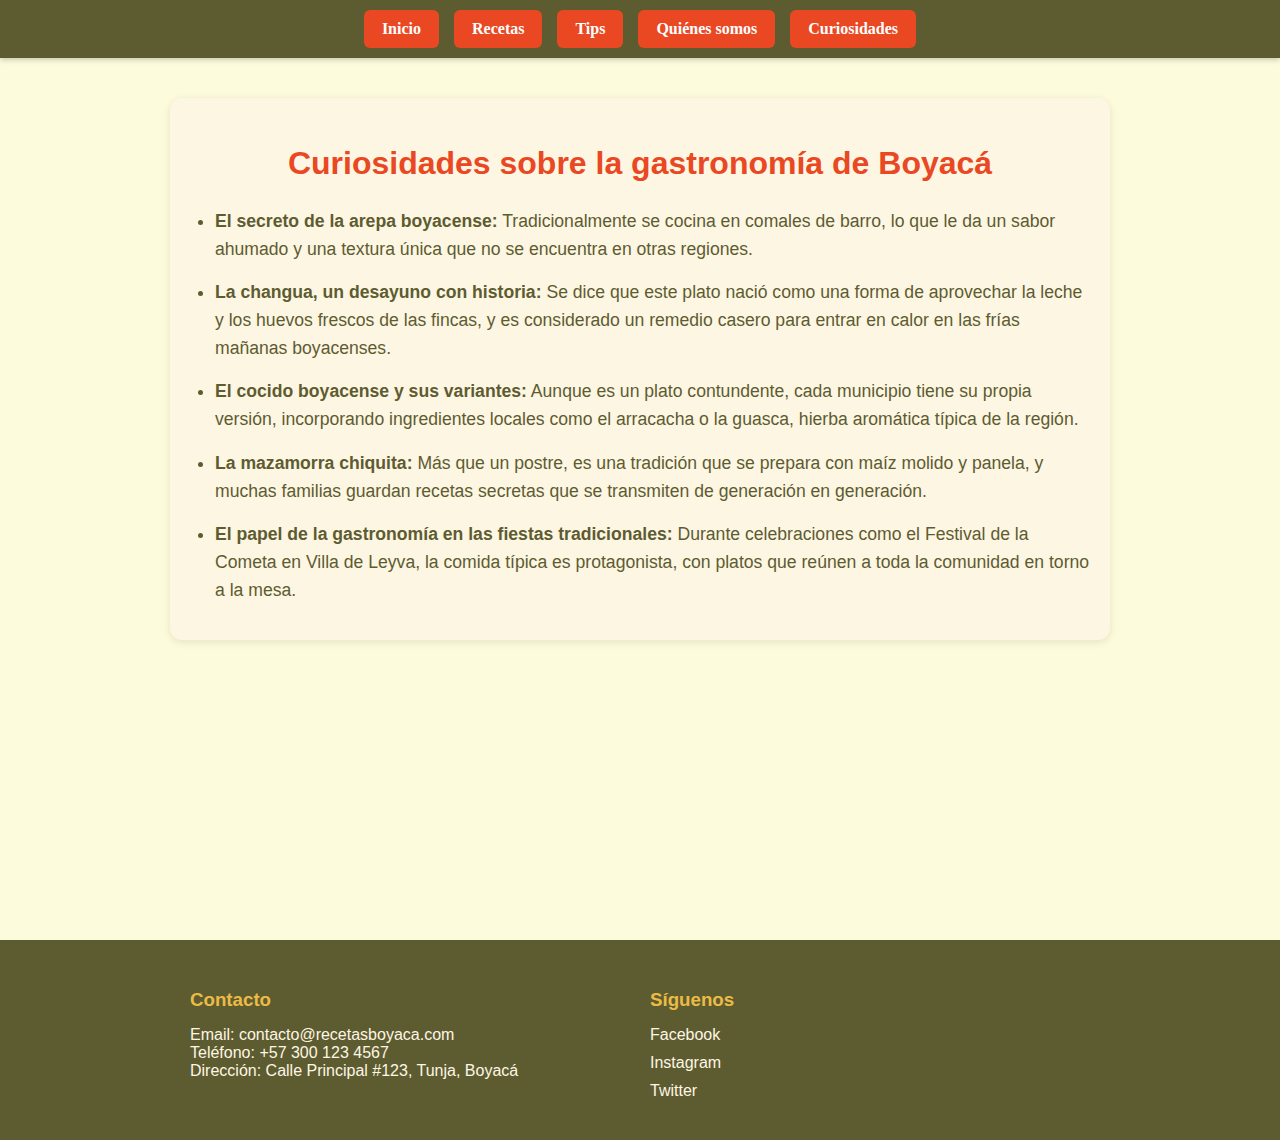
<file: pages/Curiosidades.html>
<!DOCTYPE html>
<html lang="es">
<head>
  <meta charset="UTF-8" />
  <meta name="viewport" content="width=device-width, initial-scale=1" />
  <title>La esquina del Boyaco</title>
  <link rel="stylesheet" href="../css/styles.css" />
</head>
<body>
  <header>
    <nav>
      <a href="../Index.html">Inicio</a>
      <a href="recetas.html">Recetas</a>
      <a href="Tips.html">Tips</a>
      <a href="QuienesSomos.html">Quiénes somos</a>
      <a href="Curiosidades.html">Curiosidades</a>
    </nav>
  </header>

  <main>
    <section class="curiosidades">
      <h2>Curiosidades sobre la gastronomía de Boyacá</h2>
      <ul>
        <li><strong>El secreto de la arepa boyacense:</strong> Tradicionalmente se cocina en comales de barro, lo que le da un sabor ahumado y una textura única que no se encuentra en otras regiones.</li>
        <li><strong>La changua, un desayuno con historia:</strong> Se dice que este plato nació como una forma de aprovechar la leche y los huevos frescos de las fincas, y es considerado un remedio casero para entrar en calor en las frías mañanas boyacenses.</li>
        <li><strong>El cocido boyacense y sus variantes:</strong> Aunque es un plato contundente, cada municipio tiene su propia versión, incorporando ingredientes locales como el arracacha o la guasca, hierba aromática típica de la región.</li>
        <li><strong>La mazamorra chiquita:</strong> Más que un postre, es una tradición que se prepara con maíz molido y panela, y muchas familias guardan recetas secretas que se transmiten de generación en generación.</li>
        <li><strong>El papel de la gastronomía en las fiestas tradicionales:</strong> Durante celebraciones como el Festival de la Cometa en Villa de Leyva, la comida típica es protagonista, con platos que reúnen a toda la comunidad en torno a la mesa.</li>
      </ul>
    </section>
    
  </main>

  <footer>
    <div class="footer-container">
      <div class="footer-section contact">
        <h3>Contacto</h3>
        <p>Email: contacto@recetasboyaca.com</p>
        <p>Teléfono: +57 300 123 4567</p>
        <p>Dirección: Calle Principal #123, Tunja, Boyacá</p>
      </div>

      <div class="footer-section social">
        <h3>Síguenos</h3>
        <ul>
          <li><a href="https://facebook.com/recetasboyaca" target="_blank" rel="noopener">Facebook</a></li>
          <li><a href="https://instagram.com/recetasboyaca" target="_blank" rel="noopener">Instagram</a></li>
          <li><a href="https://twitter.com/recetasboyaca" target="_blank" rel="noopener">Twitter</a></li>
        </ul>
      </div>
    </div>
  </footer>
</body>
</html>
</file>
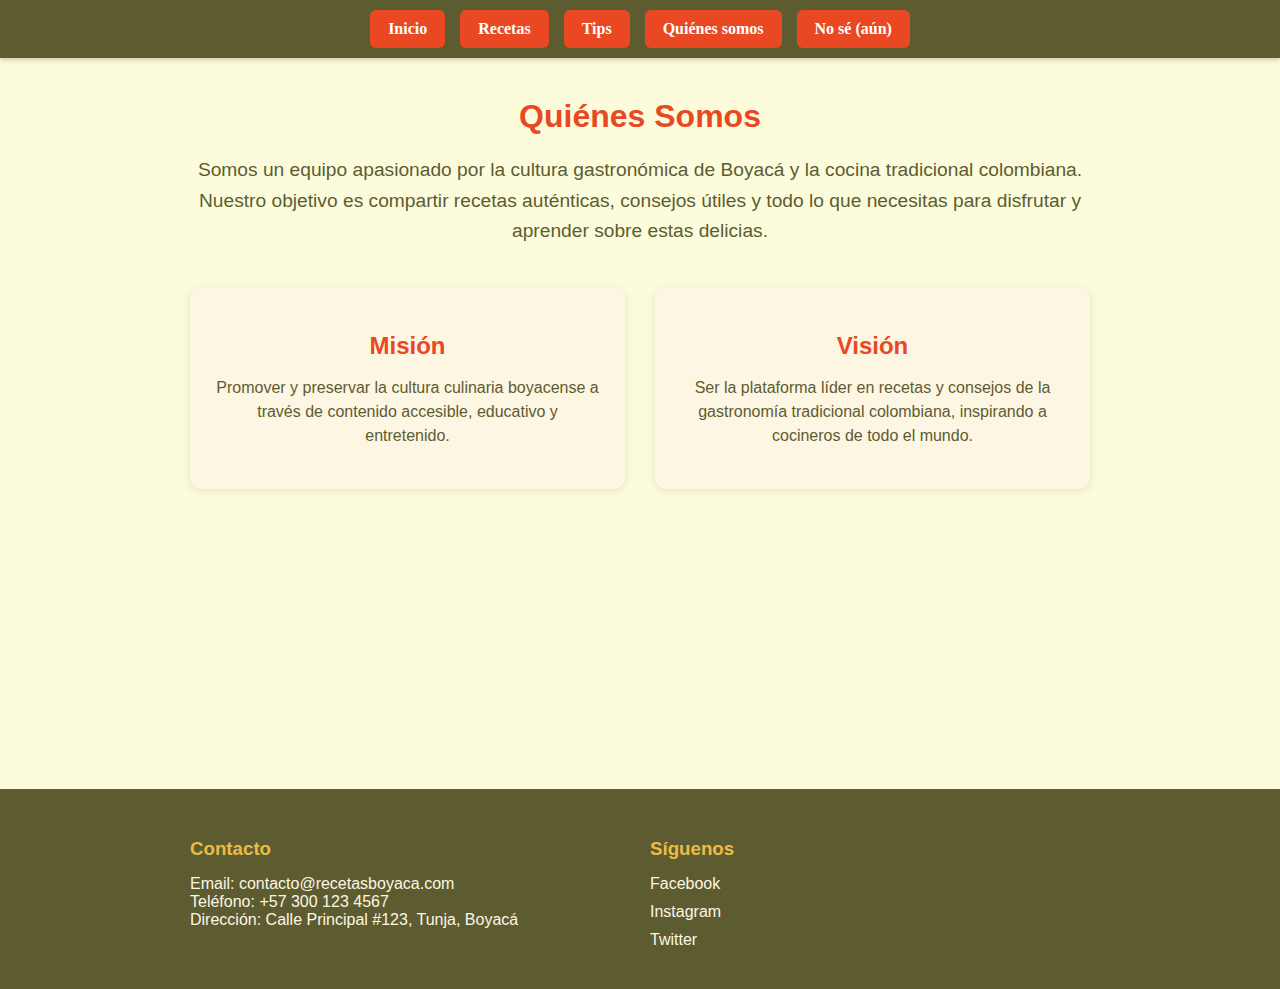
<file: pages/QuienesSomos.html>
<!DOCTYPE html>
<html lang="es">
<head>
  <meta charset="UTF-8" />
  <meta name="viewport" content="width=device-width, initial-scale=1" />
  <title>La esquina del Boyaco</title>
  <link rel="stylesheet" href="../css/styles.css" />
</head>
<body>
  <header>
    <nav>
      <a href="../Index.html">Inicio</a>
      <a href="recetas.html">Recetas</a>
      <a href="Tips.html">Tips</a>
      <a href="QuienesSomos.html">Quiénes somos</a>
      <a href="#">No sé (aún)</a>
    </nav>
  </header>

  <main>
    <section class="about-section">
      <h1>Quiénes Somos</h1>
      <p class="intro">
        Somos un equipo apasionado por la cultura gastronómica de Boyacá y la cocina tradicional colombiana.  
        Nuestro objetivo es compartir recetas auténticas, consejos útiles y todo lo que necesitas para disfrutar y aprender sobre estas delicias.
      </p>

      <div class="mission-vision-cards">
        <div class="card mission">
          <h2>Misión</h2>
          <p>Promover y preservar la cultura culinaria boyacense a través de contenido accesible, educativo y entretenido.</p>
        </div>
        <div class="card vision">
          <h2>Visión</h2>
          <p>Ser la plataforma líder en recetas y consejos de la gastronomía tradicional colombiana, inspirando a cocineros de todo el mundo.</p>
        </div>
      </div>
    </section>
  </main>

  <footer>
    <div class="footer-container">
      <div class="footer-section contact">
        <h3>Contacto</h3>
        <p>Email: contacto@recetasboyaca.com</p>
        <p>Teléfono: +57 300 123 4567</p>
        <p>Dirección: Calle Principal #123, Tunja, Boyacá</p>
      </div>

      <div class="footer-section social">
        <h3>Síguenos</h3>
        <ul>
          <li><a href="https://facebook.com/recetasboyaca" target="_blank" rel="noopener">Facebook</a></li>
          <li><a href="https://instagram.com/recetasboyaca" target="_blank" rel="noopener">Instagram</a></li>
          <li><a href="https://twitter.com/recetasboyaca" target="_blank" rel="noopener">Twitter</a></li>
        </ul>
      </div>
    </div>
  </footer>
</body>
</html>
</file>
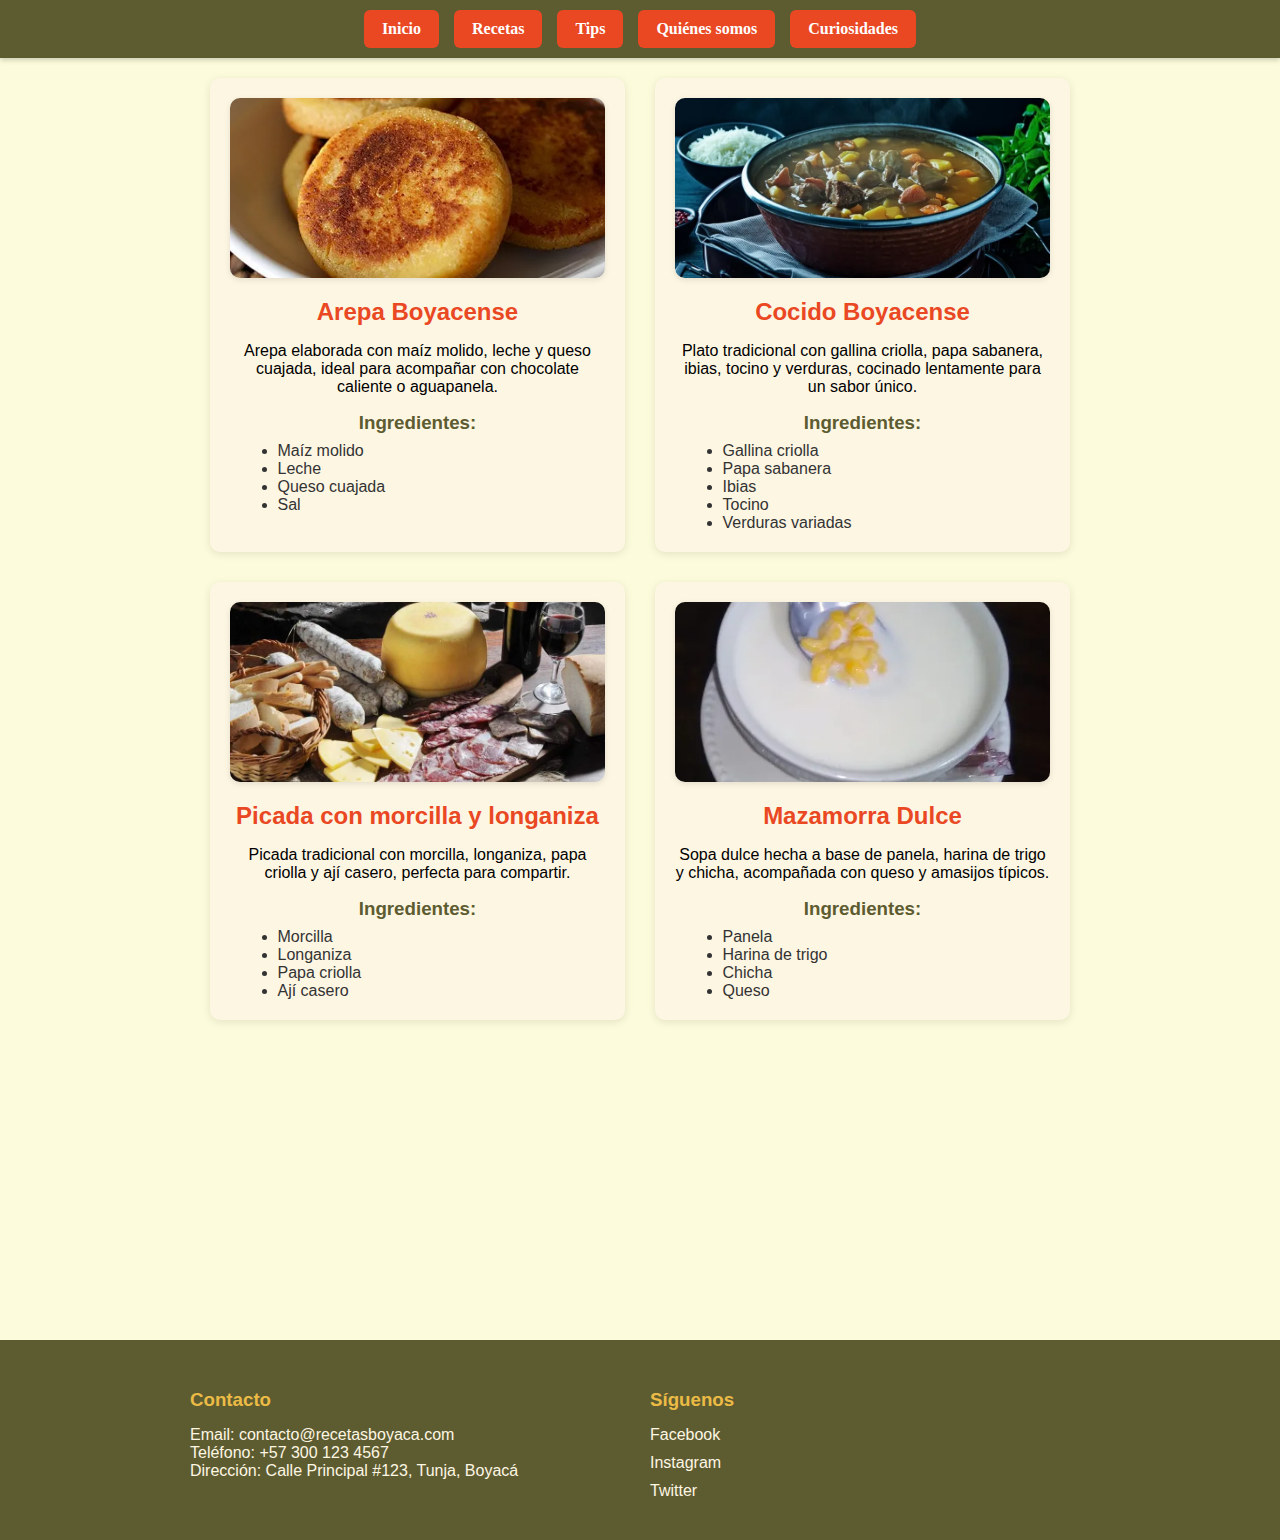
<file: pages/recetas.html>
<!DOCTYPE html>
<html lang="es">
<head>
  <meta charset="UTF-8" />
  <meta name="viewport" content="width=device-width, initial-scale=1" />
  <title>La esquina del Boyaco</title>
  <link rel="stylesheet" href="../css/styles.css" />
</head>
<body>
  <header>
    <nav>
      <a href="../Index.html">Inicio</a>
      <a href="recetas.html">Recetas</a>
      <a href="Tips.html">Tips</a>
      <a href="QuienesSomos.html">Quiénes somos</a>
      <a href="Curiosidades.html">Curiosidades</a>
    </nav>
  </header>

  <main>
    <section class="recipe-catalog">
      <div class="recipe">
        <img src="../Img/Arepa.jpg" alt="Arepa Boyacense" />
        <h2>Arepa Boyacense</h2>
        <p>Arepa elaborada con maíz molido, leche y queso cuajada, ideal para acompañar con chocolate caliente o aguapanela.</p>
        <h3>Ingredientes:</h3>
        <ul>
          <li>Maíz molido</li>
          <li>Leche</li>
          <li>Queso cuajada</li>
          <li>Sal</li>
        </ul>
      </div>

      <div class="recipe">
        <img src="../Img/Cocido.jpg" alt="Cocido Boyacense" />
        <h2>Cocido Boyacense</h2>
        <p>Plato tradicional con gallina criolla, papa sabanera, ibias, tocino y verduras, cocinado lentamente para un sabor único.</p>
        <h3>Ingredientes:</h3>
        <ul>
          <li>Gallina criolla</li>
          <li>Papa sabanera</li>
          <li>Ibias</li>
          <li>Tocino</li>
          <li>Verduras variadas</li>
        </ul>
      </div>

      <div class="recipe">
        <img src="../Img/Picada.jpg" alt="Picada con morcilla y longaniza" />
        <h2>Picada con morcilla y longaniza</h2>
        <p>Picada tradicional con morcilla, longaniza, papa criolla y ají casero, perfecta para compartir.</p>
        <h3>Ingredientes:</h3>
        <ul>
          <li>Morcilla</li>
          <li>Longaniza</li>
          <li>Papa criolla</li>
          <li>Ají casero</li>
        </ul>
      </div>

      <div class="recipe">
        <img src="../Img/Mazamorra.jpg" alt="Mazamorra Dulce" />
        <h2>Mazamorra Dulce</h2>
        <p>Sopa dulce hecha a base de panela, harina de trigo y chicha, acompañada con queso y amasijos típicos.</p>
        <h3>Ingredientes:</h3>
        <ul>
          <li>Panela</li>
          <li>Harina de trigo</li>
          <li>Chicha</li>
          <li>Queso</li>
        </ul>
      </div>
    </section>
  </main>

  <footer>
    <div class="footer-container">
      <div class="footer-section contact">
        <h3>Contacto</h3>
        <p>Email: contacto@recetasboyaca.com</p>
        <p>Teléfono: +57 300 123 4567</p>
        <p>Dirección: Calle Principal #123, Tunja, Boyacá</p>
      </div>

      <div class="footer-section social">
        <h3>Síguenos</h3>
        <ul>
          <li><a href="https://facebook.com/recetasboyaca" target="_blank" rel="noopener">Facebook</a></li>
          <li><a href="https://instagram.com/recetasboyaca" target="_blank" rel="noopener">Instagram</a></li>
          <li><a href="https://twitter.com/recetasboyaca" target="_blank" rel="noopener">Twitter</a></li>
        </ul>
      </div>
    </div>
  </footer>
</body>
</html>
</file>
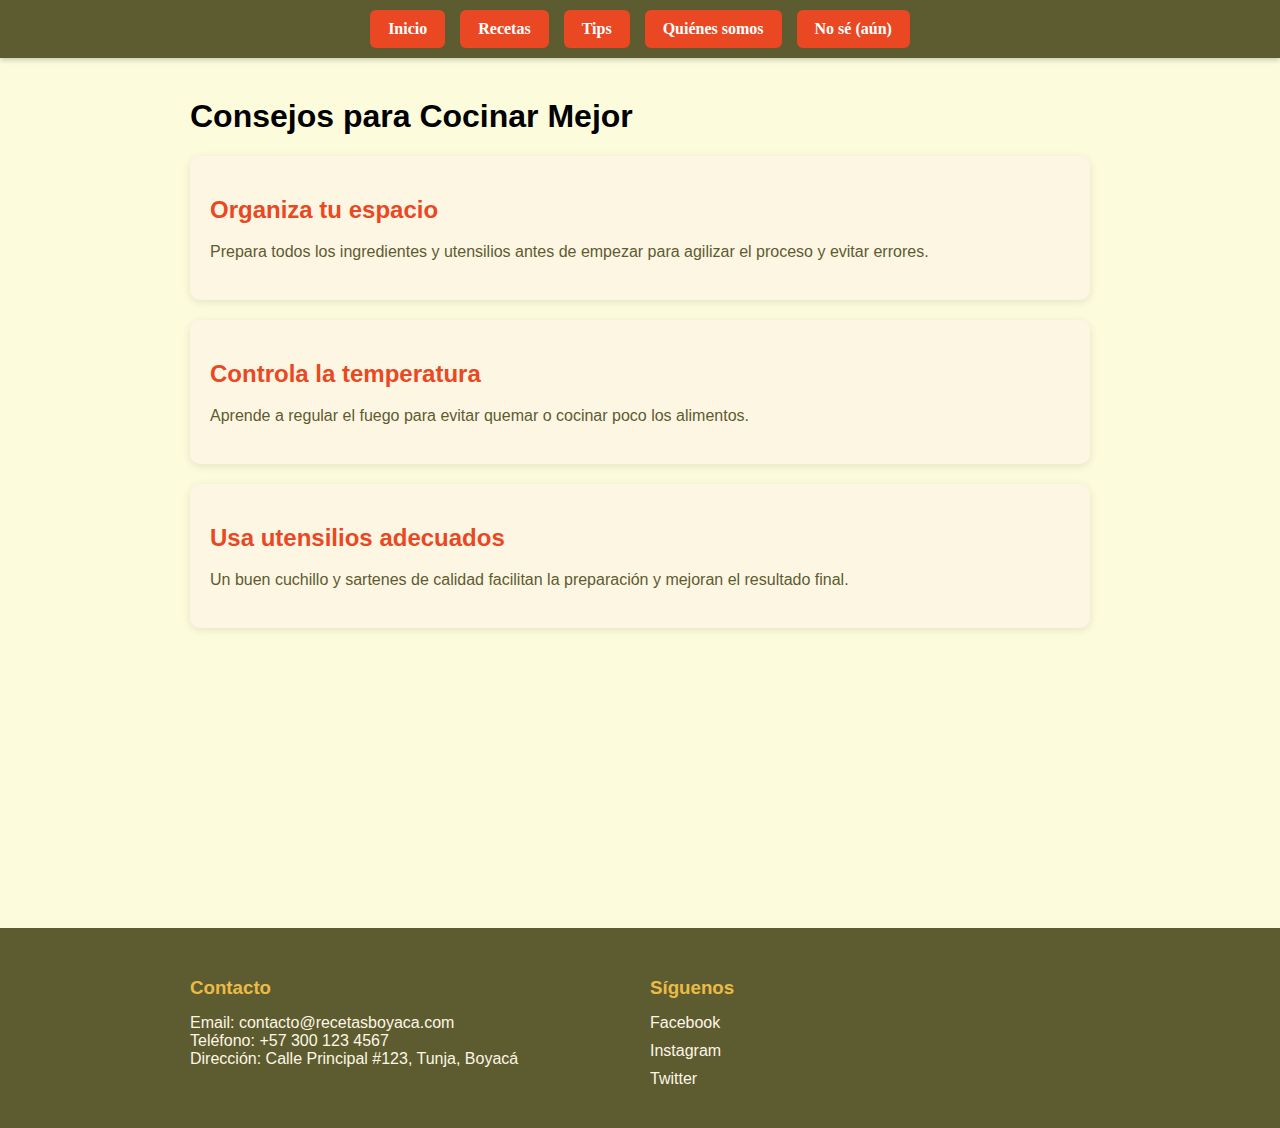
<file: pages/Tips.html>
<!DOCTYPE html>
<html lang="es">
<head>
  <meta charset="UTF-8" />
  <meta name="viewport" content="width=device-width, initial-scale=1" />
  <title>La esquina del Boyaco</title>
  <link rel="stylesheet" href="../css/styles.css" />
</head>
<body>
  <header>
    <nav>
      <a href="../Index.html">Inicio</a>
      <a href="recetas.html">Recetas</a>
      <a href="Tips.html">Tips</a>
      <a href="QuienesSomos.html">Quiénes somos</a>
      <a href="#">No sé (aún)</a>
    </nav>
  </header>

  <main>
<section class="tips-section">
  <h1>Consejos para Cocinar Mejor</h1>

  <div class="tip-card">
    <h2>Organiza tu espacio</h2>
    <p>Prepara todos los ingredientes y utensilios antes de empezar para agilizar el proceso y evitar errores.</p>
  </div>

  <div class="tip-card">
    <h2>Controla la temperatura</h2>
    <p>Aprende a regular el fuego para evitar quemar o cocinar poco los alimentos.</p>
  </div>

  <div class="tip-card">
    <h2>Usa utensilios adecuados</h2>
    <p>Un buen cuchillo y sartenes de calidad facilitan la preparación y mejoran el resultado final.</p>
  </div>

</section>

  </main>

  <footer>
    <div class="footer-container">
      <div class="footer-section contact">
        <h3>Contacto</h3>
        <p>Email: contacto@recetasboyaca.com</p>
        <p>Teléfono: +57 300 123 4567</p>
        <p>Dirección: Calle Principal #123, Tunja, Boyacá</p>
      </div>

      <div class="footer-section social">
        <h3>Síguenos</h3>
        <ul>
          <li><a href="https://facebook.com/recetasboyaca" target="_blank" rel="noopener">Facebook</a></li>
          <li><a href="https://instagram.com/recetasboyaca" target="_blank" rel="noopener">Instagram</a></li>
          <li><a href="https://twitter.com/recetasboyaca" target="_blank" rel="noopener">Twitter</a></li>
        </ul>
      </div>
    </div>
  </footer>
</body>
</html>
</file>
<file: css/styles.css>
body {
  background-color: rgb(252, 252, 220);
  margin: 0;
  padding: 0;
  height: 100%;
}

.main-content {
  flex: 1;
}

.title {
  text-align: center;
  font-size: 40px;
  font-family: Brush Script;
}

header {
  position: sticky;
  top: 0;
  background-color: #5d5c31;
  z-index: 1000;
  box-shadow: 0 2px 5px rgba(0,0,0,0.2);
}

nav {
  display: flex;
  gap: 15px;
  background-color: #5d5c31;
  padding: 10px 20px;
  border-radius: 8px;
  justify-content: center;
}

nav a {
  display: inline-block;
  padding: 10px 18px;
  background-color: #e94823;
  color: white;
  text-decoration: none;
  border-radius: 6px;
  font-weight: bold;
  transition: background-color 0.3s ease;
}

nav a:hover {
  background-color: #ebbb45;
  color: #5d5c31;
}

.container {
  background-color: #5d5c31;
  color: #fdf6e3;
  padding: 20px;
  border-radius: 12px;
  max-width: 600px;
  margin: 30px auto;
  box-shadow: 0 4px 8px rgba(0, 0, 0, 0.2);
  text-align: center;
}

.container img {
  max-width: 100%;
  height: auto;
  border-radius: 10px;
  margin-bottom: 15px;
  box-shadow: 0 2px 6px rgba(0, 0, 0, 0.3);
}

.container p {
  font-size: 1.1rem;
  line-height: 1.5;
  margin: 0 auto;
  max-width: 500px;
}

.recipe-catalog {
  display: grid;
  grid-template-columns: repeat(2, 1fr);
  gap: 30px;
  max-width: 900px;
  margin: 0 auto;
  padding: 20px;
  box-sizing: border-box;
  overflow-x: hidden;
}

.recipe {
  background-color: #fdf6e3;
  border-radius: 10px;
  padding: 20px;
  box-shadow: 0 2px 8px rgba(0, 0, 0, 0.1);
  font-family: 'Segoe UI', Tahoma, Geneva, Verdana, sans-serif;
  text-align: center;
  box-sizing: border-box;
}

.recipe img {
  width: 100%;
  height: 180px;
  object-fit: cover;
  border-radius: 10px;
  margin-bottom: 15px;
  box-shadow: 0 2px 6px rgba(0, 0, 0, 0.1);
  display: block;
}

.recipe h2 {
  color: #e94823;
  margin-bottom: 10px;
}

.recipe h3 {
  margin-top: 15px;
  margin-bottom: 8px;
  color: #5d5c31;
}

.recipe ul {
  list-style-type: disc;
  padding-left: 20px;
  color: #333;
  text-align: left;
  max-width: 300px;
  margin: 0 auto;
}

footer {
  background-color: #5d5c31;
  color: #fdf6e3;
  padding: 30px 20px;
  font-family: 'Segoe UI', Tahoma, Geneva, Verdana, sans-serif;
  margin-top: 300px;

}

/* Contenedor interno del footer */
.footer-container {
  max-width: 900px;
  margin: 0 auto;
  display: flex;
  flex-wrap: wrap;
  justify-content: space-between;
  gap: 20px;
}

.footer-section {
  flex: 1 1 250px;
  min-width: 200px;
}

.footer-section h3 {
  margin-bottom: 15px;
  color: #ebbb45;
}

.footer-section p,
.footer-section ul {
  margin: 0;
  padding: 0;
  list-style: none;
}

.footer-section ul li {
  margin-bottom: 10px;
}

.footer-section ul li a {
  color: #fdf6e3;
  text-decoration: none;
  transition: color 0.3s ease;
}
.tips-section {
  max-width: 900px;
  margin: 40px auto;
  padding: 0 20px;
  font-family: 'Segoe UI', Tahoma, Geneva, Verdana, sans-serif;
}

.tip-card {
  background-color: #fdf6e3;
  border-radius: 10px;
  padding: 20px;
  margin-bottom: 20px;
  box-shadow: 0 2px 8px rgba(0,0,0,0.1);
  transition: transform 0.3s ease;
}

.tip-card:hover {
  transform: translateY(-5px);
}

.tip-card h2 {
  color: #e94823;
  margin-bottom: 10px;
}

.tip-card p {
  color: #5d5c31;
  line-height: 1.5;
}

.about-section {
  max-width: 900px;
  margin: 40px auto;
  padding: 0 20px;
  font-family: 'Segoe UI', Tahoma, Geneva, Verdana, sans-serif;
  color: #5d5c31;
}

.about-section h1 {
  text-align: center;
  color: #e94823;
  margin-bottom: 20px;
}

.about-section .intro {
  text-align: center;
  font-size: 1.2rem;
  margin-bottom: 40px;
  line-height: 1.6;
}

.mission-vision-cards {
  display: grid;
  grid-template-columns: repeat(2, 1fr);
  gap: 30px;
  margin-bottom: 60px;
}

.card {
  background-color: #fdf6e3;
  border-radius: 12px;
  padding: 25px;
  box-shadow: 0 2px 8px rgba(0,0,0,0.1);
  text-align: center;
}

.card h2 {
  color: #e94823;
  margin-bottom: 15px;
}

.card p {
  color: #5d5c31;
  line-height: 1.5;
}

.curiosidades {
  max-width: 900px;
  margin: 40px auto;
  padding: 20px;
  background-color: #fdf6e3; 
  border-radius: 12px;
  font-family: 'Segoe UI', Tahoma, Geneva, Verdana, sans-serif;
  color: #5d5c31;
  box-shadow: 0 2px 8px rgba(0, 0, 0, 0.1);
}

.curiosidades h2 {
  color: #e94823;
  text-align: center;
  margin-bottom: 25px;
  font-size: 2rem;
}

.curiosidades ul {
  list-style-type: disc;
  padding-left: 25px;
}

.curiosidades ul li {
  margin-bottom: 15px;
  font-size: 1.1rem;
  line-height: 1.6;
}
</file>
